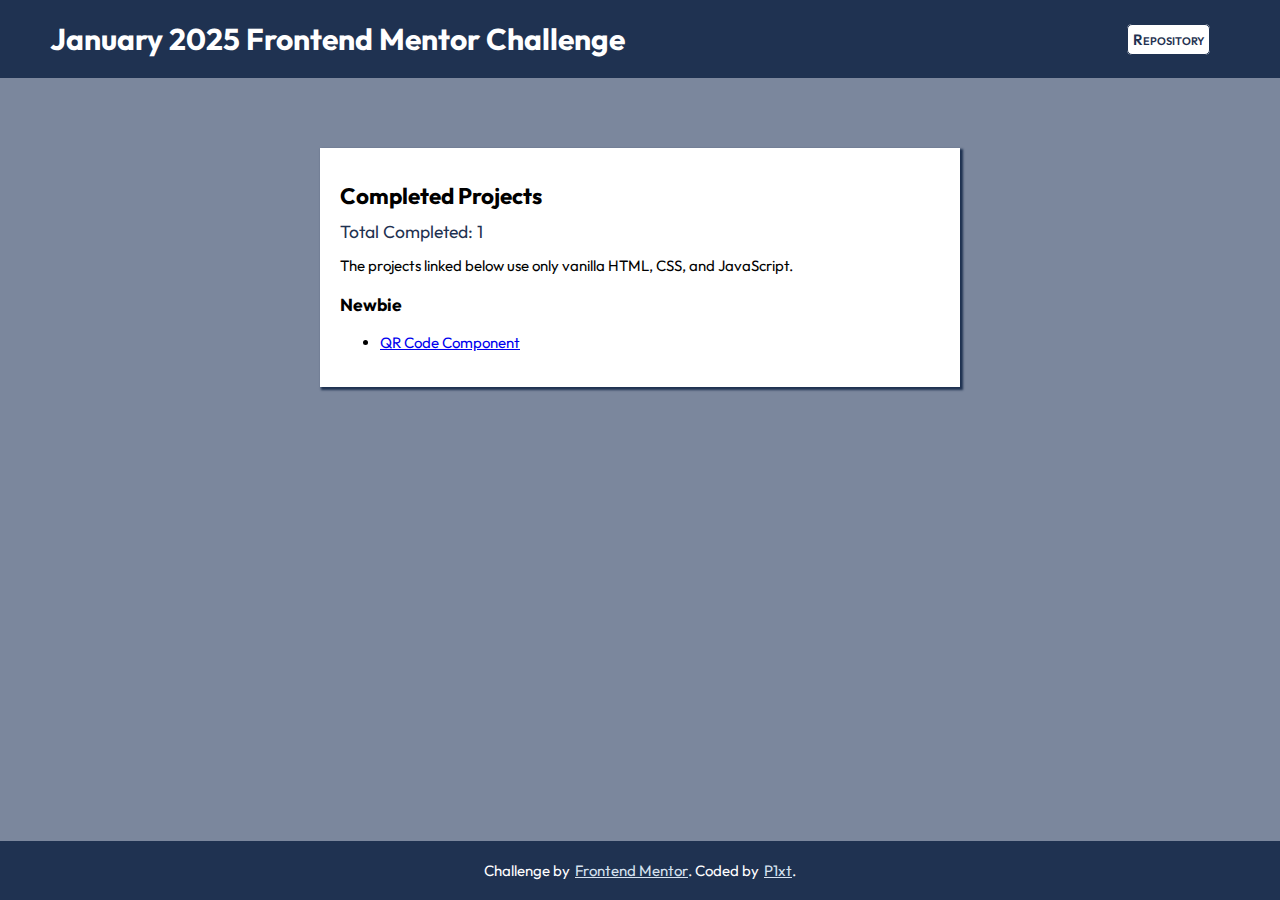
<file: index.html>
<!DOCTYPE html>
<html lang="en">

<head>
  <meta charset="UTF-8">
  <link rel="icon" type="image/png" sizes="32x32" href="./favicon-32x32.png">
  <meta name="viewport" content="width=device-width, initial-scale=1.0">
  <title>January 2025 Frontend Mentor Challenge</title>
  <style>
    @import url('https://fonts.googleapis.com/css2?family=Outfit:wght@400;700&display=swap');

    :root {
      /*
        CSS Custom Properties
        https://developer.mozilla.org/en-US/docs/Web/CSS/Using_CSS_custom_properties
      */
      --mobile-width: 375px;
      --tablet-width: 950px;
      --desktop-width: 1440px;
      --white: hsl(0, 0%, 100%);
      --light: hsl(212, 45%, 89%);
      --medium: hsl(220, 15%, 55%);
      --dark: hsl(218, 44%, 22%);
      font-size: 15px;
    }

    html {
      height: 100%;
    }

    body {
      height: 100%;
      font-family: 'Outfit', sans-serif;
      background: var(--medium);
      margin: 0;
      padding: 0;
    }

    header,
    footer {
      /*
        Flexbox
        https://developer.mozilla.org/en-US/docs/Learn/CSS/CSS_layout/Flexbox
      */
      display: flex;
      flex-direction: row;
      justify-content: space-between;
      margin: 0;
      padding: 0 50px;

      background: var(--dark);
      color: var(--white);
    }

    footer {
      justify-content: center;
      padding: 20px;
    }

    footer a {
      margin: 0 0 0 5px;
    }

    .nav {
      padding: 0;
      display: flex;
      flex-direction: row;
    }

    .nav li {
      list-style-type: none;
      margin: auto 20px;
    }

    .nav li a,
    .nav li a:visited {
      /*
        Font variant (for setting small caps in the header buttons)
        https://developer.mozilla.org/en-US/docs/Web/CSS/font-variant
      */
      font-variant: small-caps;
      font-weight: 600;
      padding: 5px;
      border-radius: 5px;
      border: 1px solid var(--dark);
      background: var(--white);
      color: var(--dark);
      text-decoration: none;
    }

    .nav li a:hover {
      background: var(--medium);
      color: var(--white);

    }

    .card {
      max-width: 600px;
      /*
        Auto margin to center an element
        https://developer.mozilla.org/en-US/docs/Web/CSS/margin
      */
      margin: 70px auto;
      background: var(--white);
      padding: 20px;
      /*
        Box Shadow
        https://developer.mozilla.org/en-US/docs/Web/CSS/box-shadow
      */
      box-shadow: 2px 2px 2px 1px var(--dark);
    }

    .card-heading {
      line-height: 1.2rem;
    }

    .card-subheading {
      line-height: 1rem;
      font-weight: 400;
      color: var(--dark);
    }

    /*
      Wrapper is the magic grid that lets me
      stick the footer to the bottom of the page.
      Note that html and body height both had to be
      set to 100% as well for this.
      https://developer.mozilla.org/en-US/docs/Web/CSS/Layout_cookbook/Sticky_footers
    */
    .wrapper {
      min-height: 100%;
      display: grid;
      grid-template-rows: auto 1fr auto;
    }

    .attribution a {
      color: var(--light);
    }

    /* 
      Media Queries
        https://developer.mozilla.org/en-US/docs/Web/CSS/CSS_media_queries/Using_media_queries 
    */
    @media (max-width: 950px) {
      .header {
        flex-direction: column;
        text-align: center;
      }

      .nav {
        justify-content: space-around;
      }

      .card {
        max-width: 80vw;
      }
    }
  </style>
</head>

<body>
  <div class="wrapper">
    <header class="header">
      <h1>January 2025 Frontend Mentor Challenge</h1>
      <ul class="nav">
        <li><a href="https://github.com/P1xt/January2025-FrontendMentorChallenge">Repository</a></li>
      </ul>
    </header>
    <main id="vanilla">
      <div class="card">
        <h2 class="card-heading">Completed Projects</h2>
        <h3 id="tally" class="card-subheading"></h3>
        <div class="card-body">
          <p>The projects linked below use only vanilla HTML, CSS, and JavaScript.</p>
          <h3>Newbie</h3>
          <ul class="completed">
            <li><a href="./projects/newbie/qr-code-component-main/index.html">QR Code Component</a></li>
          </ul>
        </div>

      </div>

    </main>
    <footer class="attribution">
      Challenge by <a href="https://www.frontendmentor.io?ref=challenge" target="_blank">Frontend Mentor</a>.
      Coded by <a href="https://github.com/P1xt">P1xt</a>.
    </footer>
  </div>

  <script>
    /*
      Wait until the page has loaded
      then query the dom for how many projects
      are in the "completed" unordered lists
      and update the tally.
      See here for using JavaScript to manipulate
      the DOM: 
      https://developer.mozilla.org/en-US/docs/Web/API/Document
    */
    document.addEventListener("DOMContentLoaded", (event) => {
      let completed = 0;

      // get all the unordered lists
      // with class "completed"
      const completedLists = document.getElementsByClassName("completed");

      // loop through them
      for (let i = 0; i < completedLists.length; i++) {
        // increment the completed count
        // for every li found in the list
        completed += completedLists[i].querySelectorAll('li').length;
      }

      // find the tally on the page
      const tally = document.getElementById("tally");

      // update the tally element with the number
      // of projects that have been completed
      tally.textContent = `Total Completed:  ${completed}`;
    });
  </script>
</body>

</html>
</file>
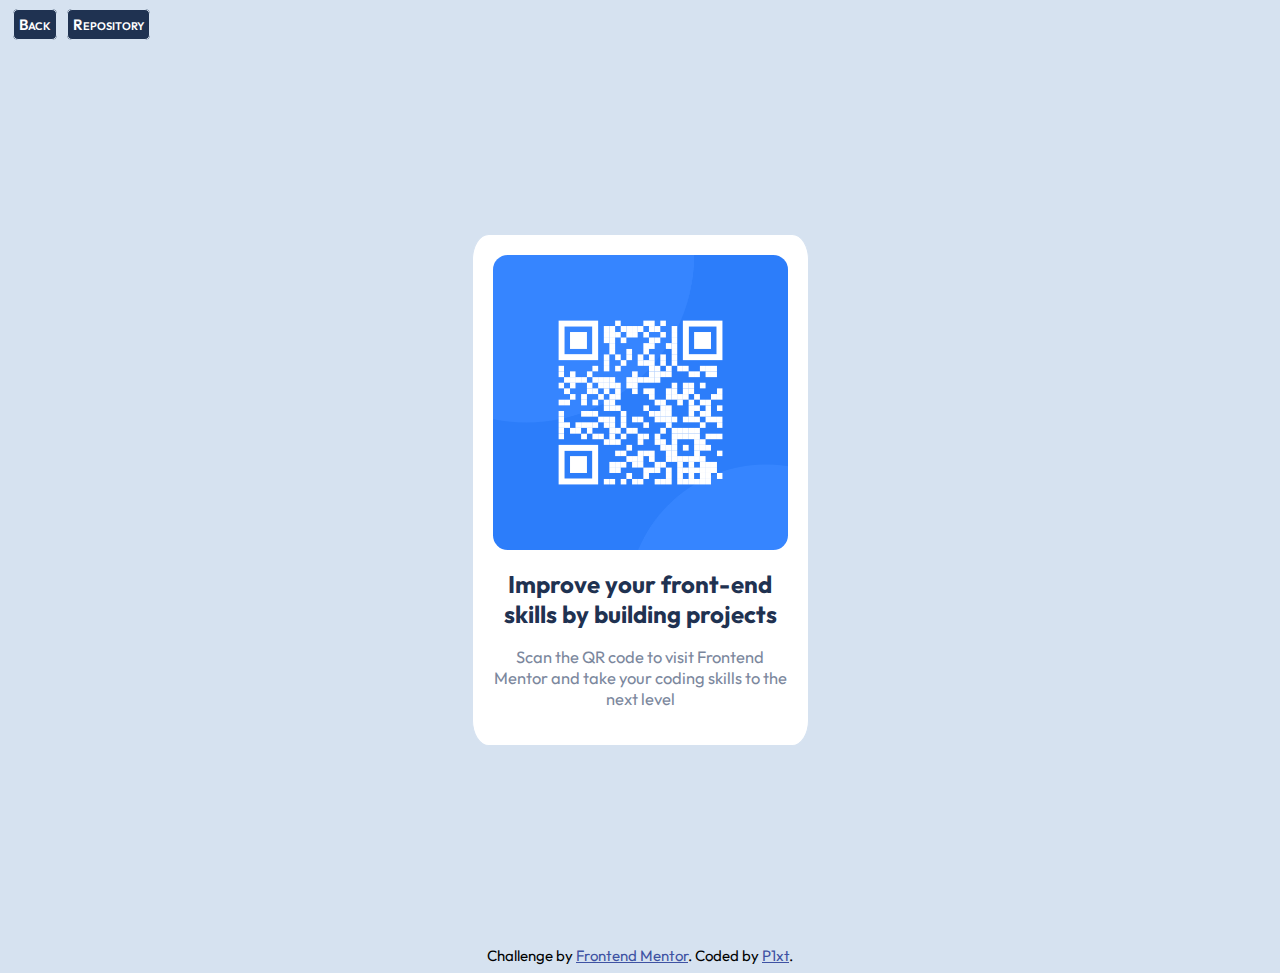
<file: projects/newbie/qr-code-component-main/index.html>
<!DOCTYPE html>
<html lang="en">

<head>
  <meta charset="UTF-8">
  <meta name="viewport" content="width=device-width, initial-scale=1.0">
  <link rel="icon" type="image/png" sizes="32x32" href="./images/favicon-32x32.png">
  <link rel="stylesheet" href="style.css">
  <title>Frontend Mentor | QR code component</title>
</head>

<body>
  <header>
    <ul class="nav">
      <li><a href="../../../index.html">Back</a></li>
      <li><a href="https://github.com/P1xt/January2025-FrontendMentorChallenge">Repository</a></li>
    </ul>
  </header>
  <main class="qr-code">
    <img class="qr-code-image" src="./images/image-qr-code.png" alt="QR Code">
    <h1 class="qr-code-title">
      Improve your front-end skills by building projects
    </h1>
    <p class="qr-code-instructions">
      Scan the QR code to visit Frontend Mentor and take your coding
      skills to the next level
    </p>
  </main>
  <div class="attribution">
    Challenge by <a href="https://www.frontendmentor.io?ref=challenge" target="_blank">Frontend Mentor</a>.
    Coded by <a href="https://github.com/P1xt">P1xt</a>.
  </div>
</body>

</html>
</file>
<file: projects/newbie/qr-code-component-main/style.css>
@import url('https://fonts.googleapis.com/css2?family=Outfit:wght@400;700&display=swap');

:root {
  /*
    CSS Custom Properties
    https://developer.mozilla.org/en-US/docs/Web/CSS/Using_CSS_custom_properties
  */

  /* widths for various device sizes */
  --mobile-width: 375px;
  --desktop-width: 1440px;

  /* colors per style guide */
  --white: hsl(0, 0%, 100%);
  --light: hsl(212, 45%, 89%);
  --medium: hsl(220, 15%, 55%);
  --dark: hsl(218, 44%, 22%);

  /* per style guide */
  font-size: 15px;

}

body {

  font-family: 'Outfit', sans-serif;
  background: var(--light);
}

.qr-code {
  /* 
    using rem (relative units) will set the font to a percentage
    of the font size set on the root element.
    .8rem sets the font size to 80% of the 15px set 
    on the root element
  */
  font-size: .8rem;
  /*
    calc()
    https: //developer.mozilla.org/en-US/docs/Web/CSS/calc
  */
  width: calc(var(--mobile-width) - 80px);
  border: 1px solid var(--light);
  margin: 200px auto;
  background: var(--white);
  border-radius: 5%;
  padding: 20px;
}

.qr-code-image {
  width: 100%;
  border-radius: 5%;
}

.qr-code-title {
  text-align: center;
  color: var(--dark);
  font-weight: 700;
}

.qr-code-instructions {
  text-align: center;
  font-weight: 400;
  color: var(--medium);
  font-size: 1.1rem;
}

.nav {
  padding: 0;
  display: flex;
  flex-direction: row;
}

.nav li {
  list-style-type: none;
  margin: auto 5px;
}

.nav li a,
.nav li a:visited {
  /*
    Font variant (for setting small caps in the header buttons)
    https://developer.mozilla.org/en-US/docs/Web/CSS/font-variant
  */
  font-variant: small-caps;
  font-weight: 600;
  padding: 5px;
  border-radius: 5px;
  border: 1px solid var(--light);
  background: var(--dark);
  color: var(--white);
  text-decoration: none;
}

.nav li a:hover {
  background: var(--medium);
  color: var(--white);

}

.attribution {
  text-align: center;
}

.attribution a {
  color: hsl(228, 45%, 44%);
}
</file>
